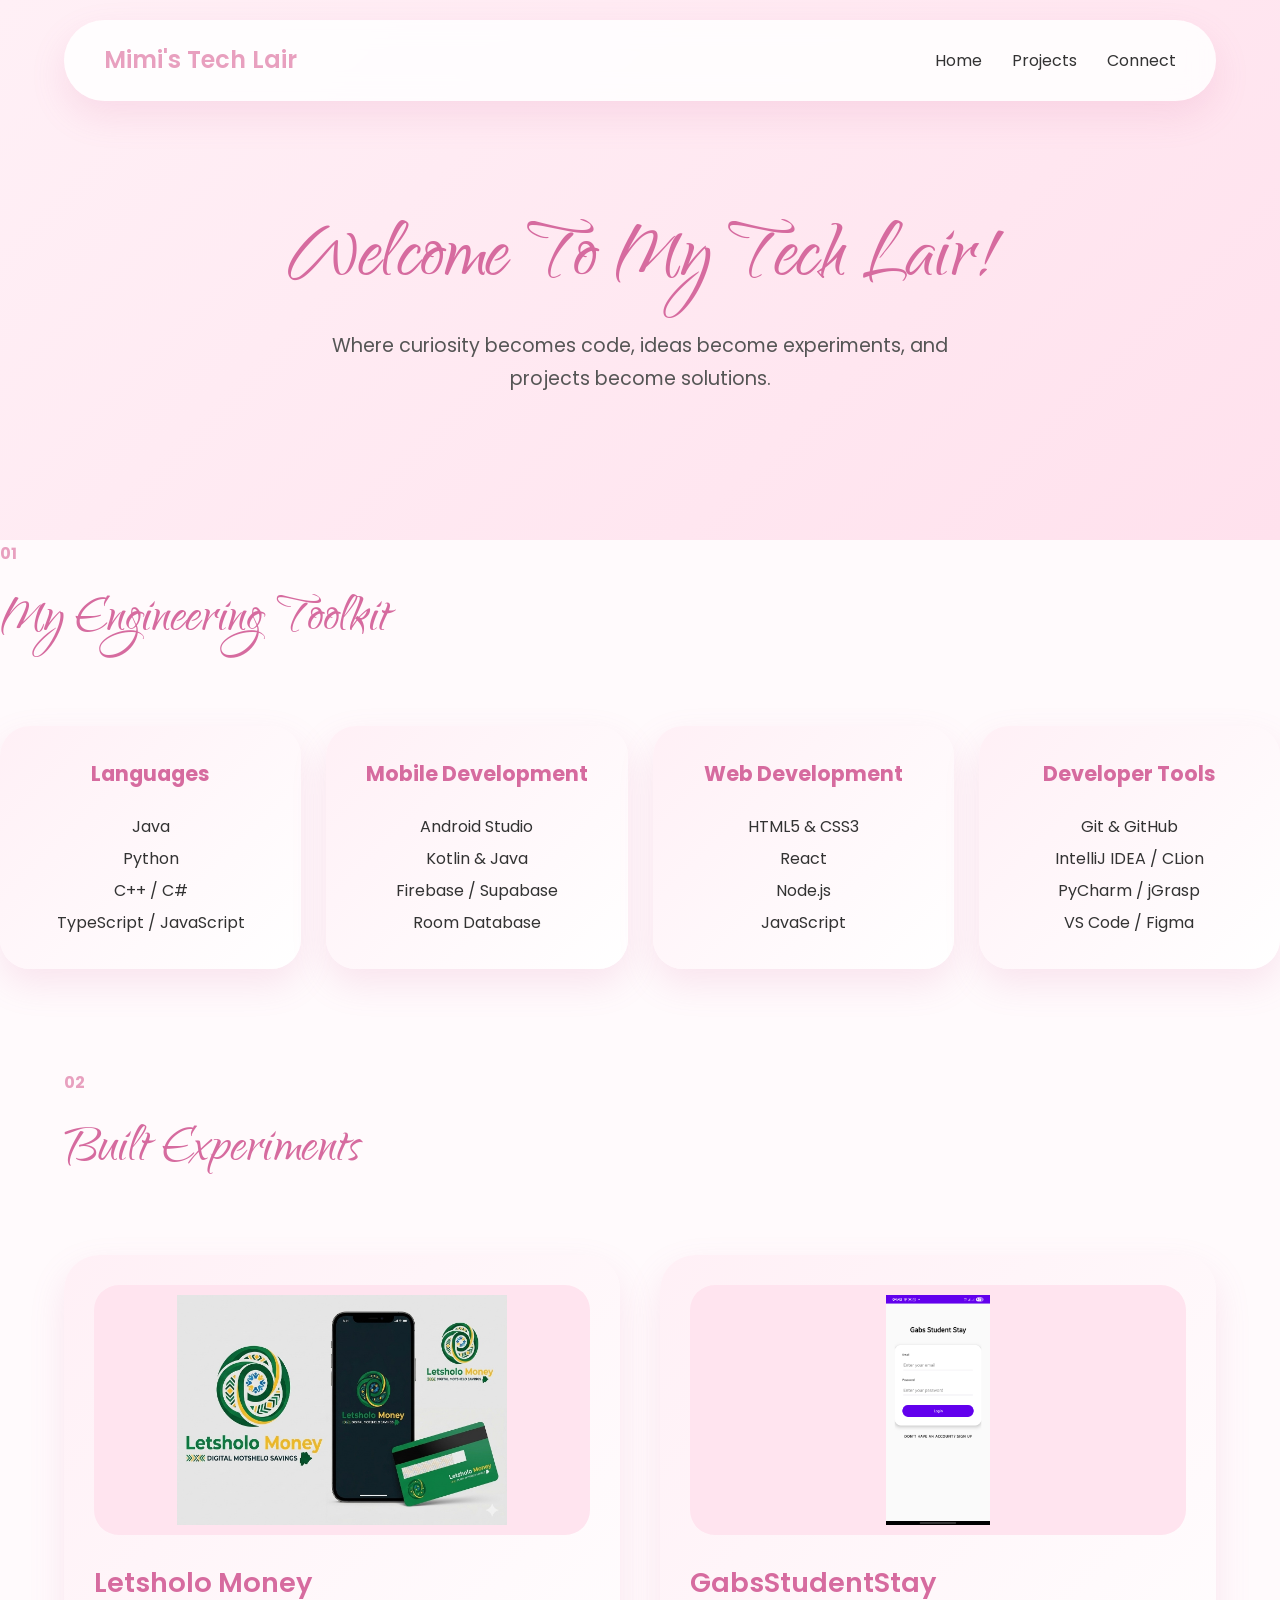
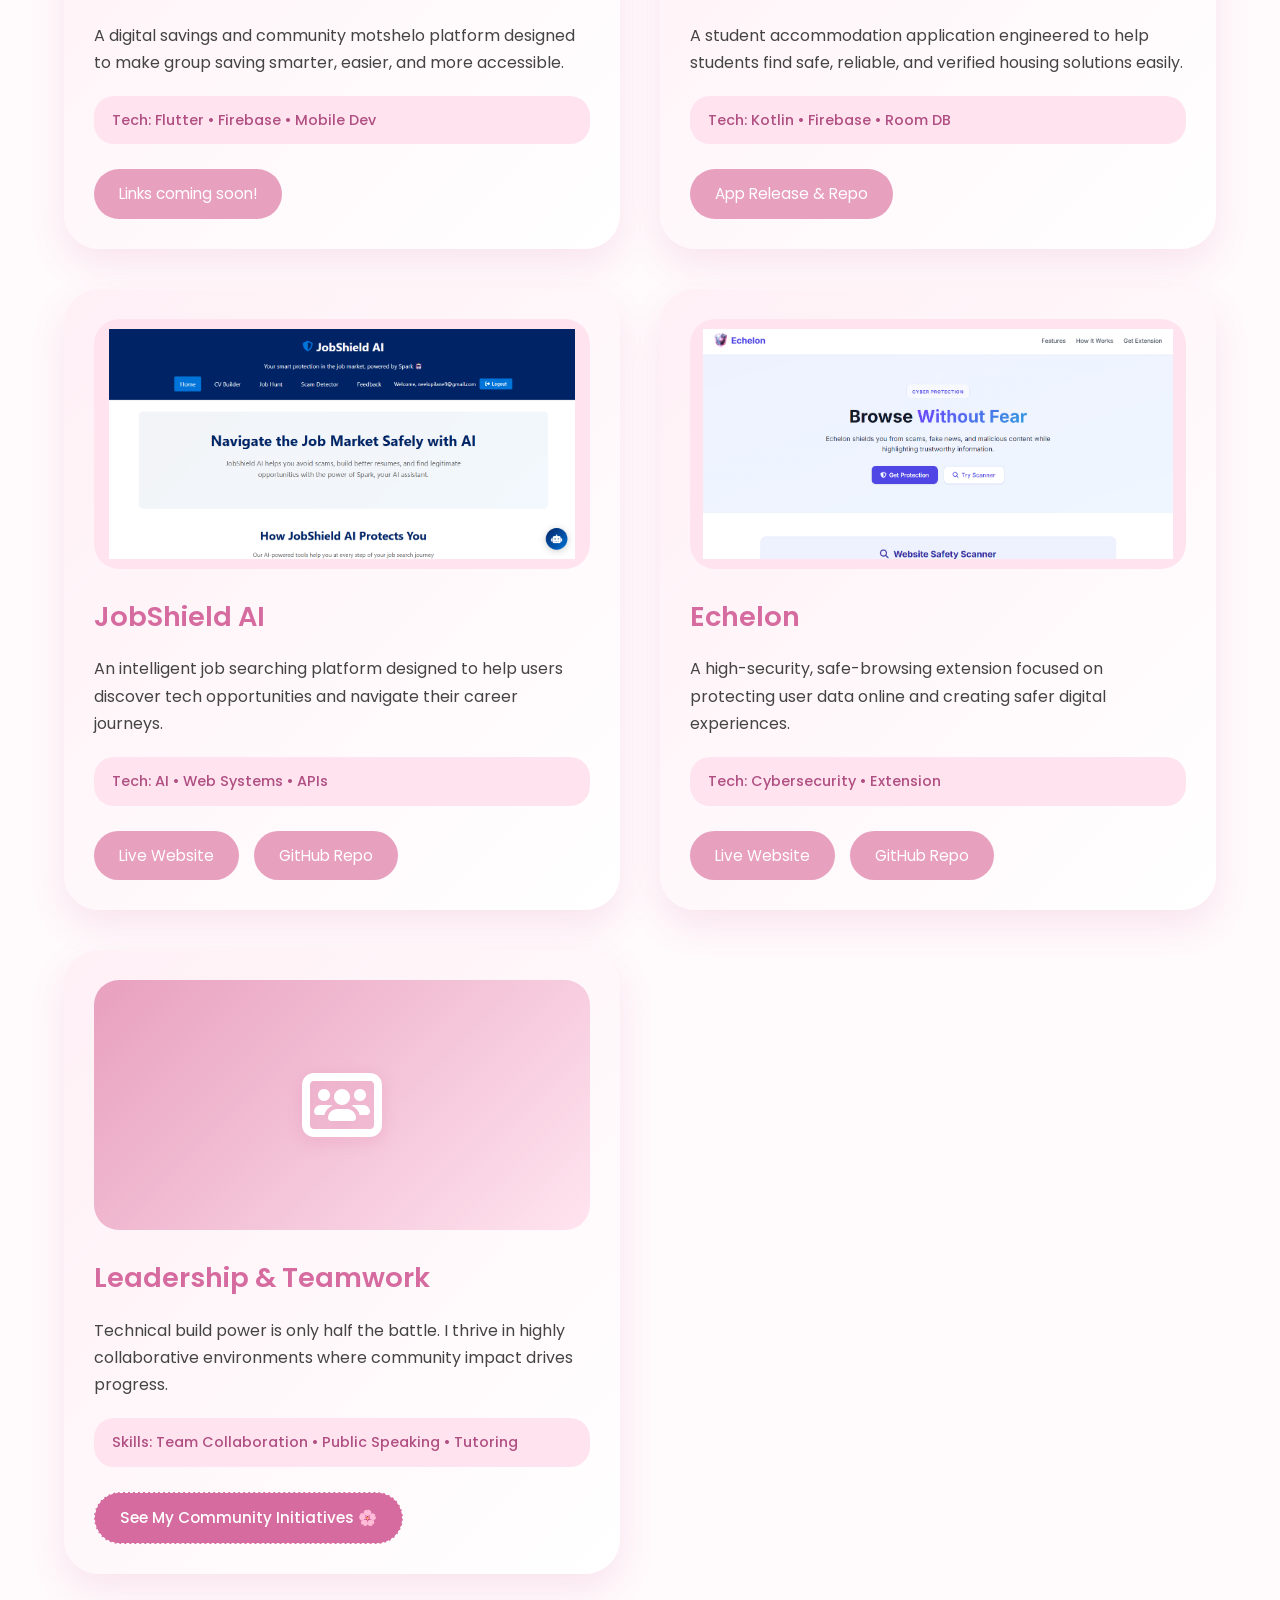
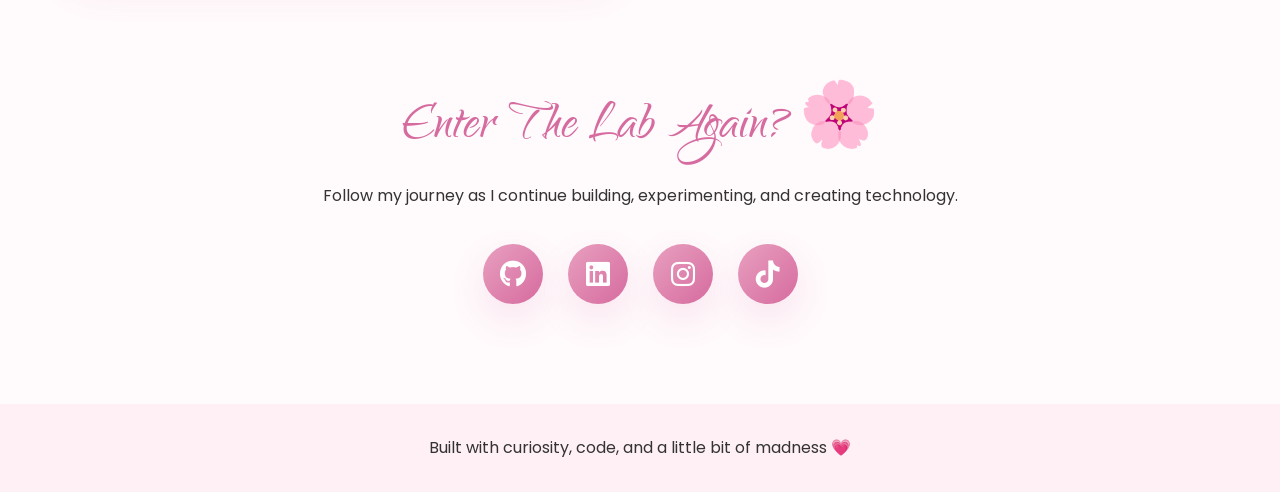
<file: projects.html>
<!doctype html>
<html lang="en">
  <head>
    <meta charset="UTF-8" />
    <meta name="viewport" content="width=device-width, initial-scale=1.0" />
    <title>Mimi's Tech Lair | Built Projects</title>

    <!-- Fonts -->
    <link rel="preconnect" href="https://fonts.googleapis.com" />
    <link rel="preconnect" href="https://fonts.gstatic.com" crossorigin />
    <link
      href="https://fonts.googleapis.com/css2?family=Qwigley&family=Poppins:wght@300;400;500;600;700&display=swap"
      rel="stylesheet"
    />

    <!-- Font Awesome -->
    <link
      rel="stylesheet"
      href="https://cdnjs.cloudflare.com/ajax/libs/font-awesome/6.5.2/css/all.min.css"
    />

    <!-- CSS -->
    <link rel="stylesheet" href="style.css" />
  </head>

  <body>
    <!-- NAVIGATION -->
    <header>
      <nav class="navbar">
        <div class="logo">Mimi's Tech Lair</div>
        <ul class="nav-links">
          <li><a href="index.html">Home</a></li>
          <li><a href="projects.html">Projects</a></li>
          <li><a href="index.html#contact">Connect</a></li>
        </ul>
      </nav>
    </header>

    <!-- HERO -->
    <section class="project-hero">
      <h1>Welcome To My Tech Lair!</h1>
      <p>
        Where curiosity becomes code, ideas become experiments, and projects
        become solutions.
      </p>
    </section>

    <!-- ENGINEERING TOOLKIT -->
    <section class="toolkit">
      <div class="section-title">
        <span>01</span>
        <h2>My Engineering Toolkit</h2>
      </div>

      <div class="toolkit-grid">
        <div class="tool-card">
          <h3>Languages</h3>
          <p>
            Java<br />
            Python<br />
            C++ / C#<br />
            TypeScript / JavaScript
          </p>
        </div>

        <div class="tool-card">
          <h3>Mobile Development</h3>
          <p>
            Android Studio<br />
            Kotlin & Java<br />
            Firebase / Supabase<br />
            Room Database
          </p>
        </div>

        <div class="tool-card">
          <h3>Web Development</h3>
          <p>
            HTML5 & CSS3<br />
            React<br />
            Node.js<br />
            JavaScript
          </p>
        </div>

        <div class="tool-card">
          <h3>Developer Tools</h3>
          <p>
            Git & GitHub<br />
            IntelliJ IDEA / CLion<br />
            PyCharm / jGrasp<br />
            VS Code / Figma
          </p>
        </div>
      </div>
    </section>

    <!-- PROJECTS -->
    <section id="projects" class="section">
      <div class="section-title">
        <span>02</span>
        <h2>Built Experiments</h2>
      </div>

      <div class="project-grid">
        <!-- LETSHOLO MONEY -->
        <div class="project-card">
          <div class="project-image">
            <img
              src="images/WhatsApp Image 2026-07-10 at 00.54.34.jpeg"
              alt="Letsholo Money Project"
            />
          </div>
          <div class="card-content">
            <h3>Letsholo Money</h3>
            <p class="project-desc">
              A digital savings and community motshelo platform designed to make
              group saving smarter, easier, and more accessible.
            </p>
            <p class="tech-stack">Tech: Flutter • Firebase • Mobile Dev</p>
            <div class="project-buttons">
              <a href="#" class="project-btn"> Links coming soon! </a>
            </div>
          </div>
        </div>

        <!-- STUDENT ACCOMMODATION -->
        <div class="project-card">
          <div class="project-image">
            <img
              src="images/WhatsApp Image 2026-05-22 at 04.49.35.jpeg"
              alt="GabsStudentStay Project"
            />
          </div>
          <div class="card-content">
            <h3>GabsStudentStay</h3>
            <p class="project-desc">
              A student accommodation application engineered to help students find
              safe, reliable, and verified housing solutions easily.
            </p>
            <p class="tech-stack">Tech: Kotlin • Firebase • Room DB</p>
            <div class="project-buttons">
              <a
                href="https://github.com/neelomimipilane/GabsStudentStay/releases/tag/v1.0"
                class="project-btn"
                target="_blank"
              >
                App Release & Repo
              </a>
            </div>
          </div>
        </div>

        <!-- JOBSHIELD AI -->
        <div class="project-card">
          <div class="project-image">
            <img
              src="images/Screenshot 2026-07-10 005807.png"
              alt="JobShield AI Project"
            />
          </div>
          <div class="card-content">
            <h3>JobShield AI</h3>
            <p class="project-desc">
              An intelligent job searching platform designed to help users
              discover tech opportunities and navigate their career journeys.
            </p>
            <p class="tech-stack">Tech: AI • Web Systems • APIs</p>
            <div class="project-buttons">
              <a
                href="https://neelomimipilane.github.io/JobShield-AI/"
                class="project-btn"
                target="_blank"
              >
                Live Website
              </a>
              <a href="#" class="project-btn"> GitHub Repo </a>
            </div>
          </div>
        </div>

        <!-- ECHELON -->
        <div class="project-card">
          <div class="project-image">
            <img
              src="images/Screenshot 2026-07-10 010121.png"
              alt="Echelon Cybersecurity Project"
            />
          </div>
          <div class="card-content">
            <h3>Echelon</h3>
            <p class="project-desc">
              A high-security, safe-browsing extension focused on protecting user data online and creating safer digital experiences.
            </p>
            <p class="tech-stack">Tech: Cybersecurity • Extension</p>
            <div class="project-buttons">
              <a
                href="https://neelomimipilane.github.io/Echelon/"
                class="project-btn"
                target="_blank"
              >
                Live Website
              </a>
              <a href="#" class="project-btn"> GitHub Repo </a>
            </div>
          </div>
        </div>

        <!-- NEW SOFT SKILLS & LEADERSHIP CARD -->
        <div class="project-card soft-skills-card">
          <div class="project-image soft-skills-header">
            <div class="soft-skills-icon-wrap">
              <i class="fas fa-users-rectangle"></i>
            </div>
          </div>
          <div class="card-content">
            <h3>Leadership & Teamwork</h3>
            <p class="project-desc">
              Technical build power is only half the battle. I thrive in highly collaborative environments where community impact drives progress.
            </p>
            <p class="tech-stack">Skills: Team Collaboration • Public Speaking • Tutoring</p>
            <div class="project-buttons">
              <a href="index.html#impact" class="project-btn active-btn">
                See My Community Initiatives 🌸
              </a>
            </div>
          </div>
        </div>

      </div>
    </section>

    <!-- CONNECT -->
    <section id="contact" class="section contact">
      <h2>Enter The Lab Again? 🌸</h2>
      <p>
        Follow my journey as I continue building, experimenting, and creating
        technology.
      </p>

      <div class="social-links">
        <a href="https://github.com/neelomimipilane" target="_blank">
          <i class="fab fa-github"></i>
        </a>
        <a href="https://www.linkedin.com/in/neelo-mimi-pilane-a57aa8320/" target="_blank">
          <i class="fab fa-linkedin"></i>
        </a>
        <a href="https://www.instagram.com/bubble_peachhh/?__pwa=1" target="_blank">
          <i class="fab fa-instagram"></i>
        </a>
        <a href="https://www.tiktok.com/@faith.with_mimi" target="_blank">
          <i class="fab fa-tiktok"></i>
        </a>
      </div>
    </section>

    <footer>
      <p>Built with curiosity, code, and a little bit of madness 💗</p>
    </footer>
  </body>
</html>
</file>
<file: style.css>
/* ==========================
   GLOBAL STYLES
========================== */

:root {
  --pink: #e8a0bf;
  --dark-pink: #d66b9f;
  --soft-pink: #fff0f6;
  --card-pink: #ffe4ef;
  --light: #fffafc;
  --dark: #333;
  --white: #ffffff;
  --shadow: 0 15px 35px rgba(214, 107, 159, 0.15);
}

* {
  margin: 0;
  padding: 0;
  box-sizing: border-box;
}

html {
  scroll-behavior: smooth;
}

body {
  font-family: "Poppins", sans-serif;
  background: var(--light);
  color: var(--dark);
  line-height: 1.7;
}

h1, h2 {
  font-family: "Qwigley", cursive;
  font-weight: 400;
  color: var(--dark-pink);
}

h1 {
  font-size: 7rem;
  line-height: 1;
}

h2 {
  font-size: 4rem;
}

p {
  font-size: 1rem;
}

/* ==========================
   NAVIGATION
========================== */

header {
  position: fixed;
  width: 100%;
  top: 0;
  z-index: 1000;
}

.navbar {
  width: 90%;
  margin: 20px auto 0;
  padding: 20px 40px;
  display: flex;
  justify-content: space-between;
  align-items: center;
  background: rgba(255, 255, 255, 0.85);
  backdrop-filter: blur(12px);
  border-radius: 50px;
  box-shadow: var(--shadow);
}

.logo {
  font-size: 1.5rem;
  font-weight: 600;
  color: var(--pink);
}

.nav-links {
  display: flex;
  list-style: none;
  gap: 30px;
}

.nav-links a {
  text-decoration: none;
  color: var(--dark);
  transition: 0.3s;
}

.nav-links a:hover {
  color: var(--pink);
}

/* ==========================
   HERO SECTION
========================== */

.hero {
  min-height: 100vh;
  display: flex;
  align-items: center;
  justify-content: space-between;
  width: 90%;
  margin: auto;
  padding-top: 120px;
}

.hero-content {
  width: 50%;
}

.small-title {
  color: var(--pink);
  font-weight: 600;
}

.hero h2 {
  font-family: "Poppins", sans-serif;
  font-size: 1.5rem;
  color: var(--dark);
  margin: 20px 0;
}

.button {
  display: inline-block;
  margin-top: 30px;
  padding: 15px 35px;
  background: var(--pink);
  color: white;
  border-radius: 50px;
  text-decoration: none;
  transition: 0.3s;
}

.button:hover {
  transform: translateY(-5px);
  box-shadow: var(--shadow);
}

/* HERO IMAGE */

.hero-image {
  width: 40%;
}

.image-circle {
  width: 430px;
  height: 430px;
  border-radius: 50%;
  overflow: hidden;
  background: var(--soft-pink);
  padding: 15px;
}

.image-circle img {
  width: 100%;
  height: 100%;
  object-fit: cover;
  border-radius: 50%;
}

/* ==========================
   SECTIONS & CORES
========================== */

.section {
  width: 90%;
  margin: 100px auto;
}

.section-title {
  margin-bottom: 50px;
}

.section-title span {
  color: var(--pink);
  font-weight: bold;
}

/* ==========================
   ABOUT
========================== */

.about-container {
  display: flex;
  align-items: center;
  gap: 50px;
}

.about-container img {
  width: 350px;
  height: 350px;
  object-fit: contain;
  background: white;
  padding: 15px;
  border-radius: 30px;
  box-shadow: var(--shadow);
}

/* ==========================
   JOURNEY CARDS
========================== */

.journey-cards {
  display: grid;
  grid-template-columns: repeat(3, 1fr);
  gap: 30px;
}

.journey-card {
  background: linear-gradient(135deg, #fff0f6, #ffd6e7);
  padding: 25px;
  border-radius: 35px;
  box-shadow: var(--shadow);
  transition: 0.4s;
  overflow: hidden;
}

.journey-card:hover {
  transform: translateY(-10px);
}

.journey-card img {
  width: 100%;
  height: 280px;
  object-fit: contain;
  background: white;
  border-radius: 25px;
  display: block;
}

.journey-card h3 {
  margin-top: 20px;
  color: var(--dark-pink);
}

/* ==========================
   IMPACT SECTION (SHECANCODE)
========================== */

.impact-card {
  display: flex;
  flex-direction: column;
  gap: 40px;
  background: linear-gradient(135deg, #fff0f6, #ffe0ec);
  padding: 50px;
  border-radius: 45px;
  box-shadow: var(--shadow);
}

.she-carousel {
  width: 100%;
  overflow: hidden;
  border-radius: 35px;
  padding: 20px 0;
}

.she-track {
  display: flex;
  gap: 25px;
  width: max-content;
  animation: sheMove 25s linear infinite;
}

.she-track img {
  width: 350px;
  height: 350px;
  object-fit: contain;
  background: white;
  padding: 15px;
  border-radius: 30px;
  box-shadow: var(--shadow);
}

.she-carousel:hover .she-track {
  animation-play-state: paused;
}

@keyframes sheMove {
  from { transform: translateX(0); }
  to { transform: translateX(-50%); }
}

.impact-card h3 {
  font-size: 2rem;
  color: var(--dark-pink);
}

.impact-card p {
  max-width: 900px;
}

/* ==========================
   MEMORIES CAROUSEL & GALLERY
========================== */

.carousel {
  overflow: hidden;
}

.carousel-track {
  display: flex;
  gap: 20px;
  width: max-content;
  animation: movePhotos 25s linear infinite;
}

.carousel-track img {
  width: 320px;
  height: 380px;
  object-fit: contain;
  background: white;
  padding: 10px;
  border-radius: 25px;
  box-shadow: var(--shadow);
}

@keyframes movePhotos {
  from { transform: translateX(0); }
  to { transform: translateX(-50%); }
}

.gallery {
  columns: 3;
  column-gap: 20px;
}

.gallery img {
  width: 100%;
  height: 350px;
  object-fit: contain;
  background: white;
  padding: 10px;
  margin-bottom: 20px;
  border-radius: 25px;
  box-shadow: var(--shadow);
}

/* =====================================
   TECH LAIR PROJECT PAGE & GRID
===================================== */

/* PROJECT HERO */
.project-hero {
  min-height: 60vh;
  display: flex;
  flex-direction: column;
  justify-content: center;
  align-items: center;
  text-align: center;
  padding: 150px 20px 80px;
  background: linear-gradient(135deg, #fff0f6, #ffe1ed);
}

.project-hero h1 {
  font-family: "Qwigley", cursive;
  font-size: 6rem;
  font-weight: 400;
  color: #d66b9f;
  margin-bottom: 20px;
}

.project-hero p {
  max-width: 700px;
  font-size: 1.2rem;
  color: #555;
}

/* PROJECT GRID */
.project-grid {
  display: grid;
  grid-template-columns: repeat(2, 1fr);
  gap: 40px;
  margin-top: 50px;
}

/* PROJECT CARDS CORE CHANGES (FLEX CONTAINER SETUP) */
.project-card {
  background: linear-gradient(135deg, #fff0f6, #ffffff);
  padding: 30px;
  border-radius: 35px;
  box-shadow: var(--shadow);
  transition: 0.4s;
  
  /* Forces content columns to uniform height */
  display: flex;
  flex-direction: column;
}

.project-card:hover {
  transform: translateY(-12px);
}

/* IMAGE LAYOUTS */
.project-image {
  width: 100%;
  height: 250px;
  overflow: hidden;
  border-radius: 25px;
  margin-bottom: 25px;
  background: #ffe4ef;
}

.project-image img {
  width: 100%;
  height: 100%;
  object-fit: contain;
  padding: 10px;
}

/* CARD CONTENT INTERNALS */
.card-content {
  display: flex;
  flex-direction: column;
  flex-grow: 1; /* Makes internal container stretch down to match neighbor height */
}

.project-card h3 {
  font-family: "Poppins", sans-serif;
  font-size: 1.7rem;
  font-weight: 600;
  color: #d66b9f;
  margin-bottom: 15px;
}

.project-desc {
  font-size: 1rem;
  line-height: 1.7;
  color: #444;
  margin-bottom: auto; /* Magic line! Pushes everything below it straight to the bottom */
}

.tech-stack {
  margin-top: 20px;
  padding: 12px 18px;
  background: #ffe4ef;
  border-radius: 20px;
  font-size: 0.9rem !important;
  color: #b04f82 !important;
  font-weight: 500;
}

.project-buttons {
  display: flex;
  gap: 15px;
  margin-top: 25px;
  flex-wrap: wrap;
}

.project-btn {
  text-decoration: none;
  background: #e8a0bf;
  color: white;
  padding: 12px 25px;
  border-radius: 50px;
  font-size: 0.95rem;
  transition: 0.3s;
}

.project-btn:hover {
  background: #d66b9f;
  transform: translateY(-5px);
}

/* SPECIAL LEADERSHIP CARD HEADER OVERRIDE */
.soft-skills-header {
  background: linear-gradient(135deg, #e8a0bf 0%, #ffe4ef 100%);
  display: flex;
  align-items: center;
  justify-content: center;
}

.soft-skills-icon-wrap i {
  font-size: 4rem;
  color: #ffffff;
  filter: drop-shadow(0 4px 8px rgba(214, 107, 159, 0.3));
}

.active-btn {
  background: #d66b9f;
  font-weight: 500;
  border: 1px dashed #ffffff;
}

.active-btn:hover {
  background: #b04f82;
}

/* ==========================
   ENGINEERING TOOLKIT
========================== */

.toolkit {
  margin-bottom: 80px;
}

.toolkit-grid {
  display: grid;
  grid-template-columns: repeat(4, 1fr);
  gap: 25px;
}

.tool-card {
  background: linear-gradient(135deg, #fff0f6, #ffffff);
  padding: 30px;
  border-radius: 30px;
  box-shadow: var(--shadow);
  text-align: center;
  transition: 0.3s;
}

.tool-card:hover {
  transform: translateY(-10px);
}

.tool-card h3 {
  font-family: "Poppins", sans-serif;
  font-size: 1.3rem;
  color: #d66b9f;
  margin-bottom: 20px;
}

.tool-card p {
  font-size: 1rem;
  line-height: 2;
}

/* ==========================
   SOCIALS & ICONS
========================== */

.contact {
  text-align: center;
}

.social-links {
  display: flex;
  justify-content: center;
  gap: 25px;
  margin-top: 35px;
}

.social-links a {
  width: 60px;
  height: 60px;
  display: flex;
  justify-content: center;
  align-items: center;
  background: linear-gradient(135deg, #e8a0bf, #d66b9f);
  color: white;
  font-size: 1.7rem;
  border-radius: 50%;
  text-decoration: none;
  box-shadow: var(--shadow);
  transition: 0.4s;
}

.social-links a:hover {
  transform: translateY(-10px) rotate(5deg);
  box-shadow: 0 20px 40px rgba(214, 107, 159, 0.3);
}

/* ==========================
   FOOTER
========================== */

footer {
  text-align: center;
  padding: 30px;
  background: var(--soft-pink);
}

/* ==========================
   RESPONSIVE DESIGN (MOBILE)
========================== */

@media (max-width: 900px) {
  .hero {
    flex-direction: column;
    text-align: center;
  }

  .hero-content, .hero-image {
    width: 100%;
  }

  .image-circle {
    width: 300px;
    height: 300px;
    margin: 30px auto 0;
  }

  .journey-cards, .project-grid, .toolkit-grid {
    grid-template-columns: 1fr;
  }

  .about-container {
    flex-direction: column;
  }

  .gallery {
    columns: 1;
  }

  .nav-links {
    display: none;
  }

  .project-hero h1 {
    font-size: 4rem;
  }

  .project-card {
    padding: 25px;
  }
}
</file>
